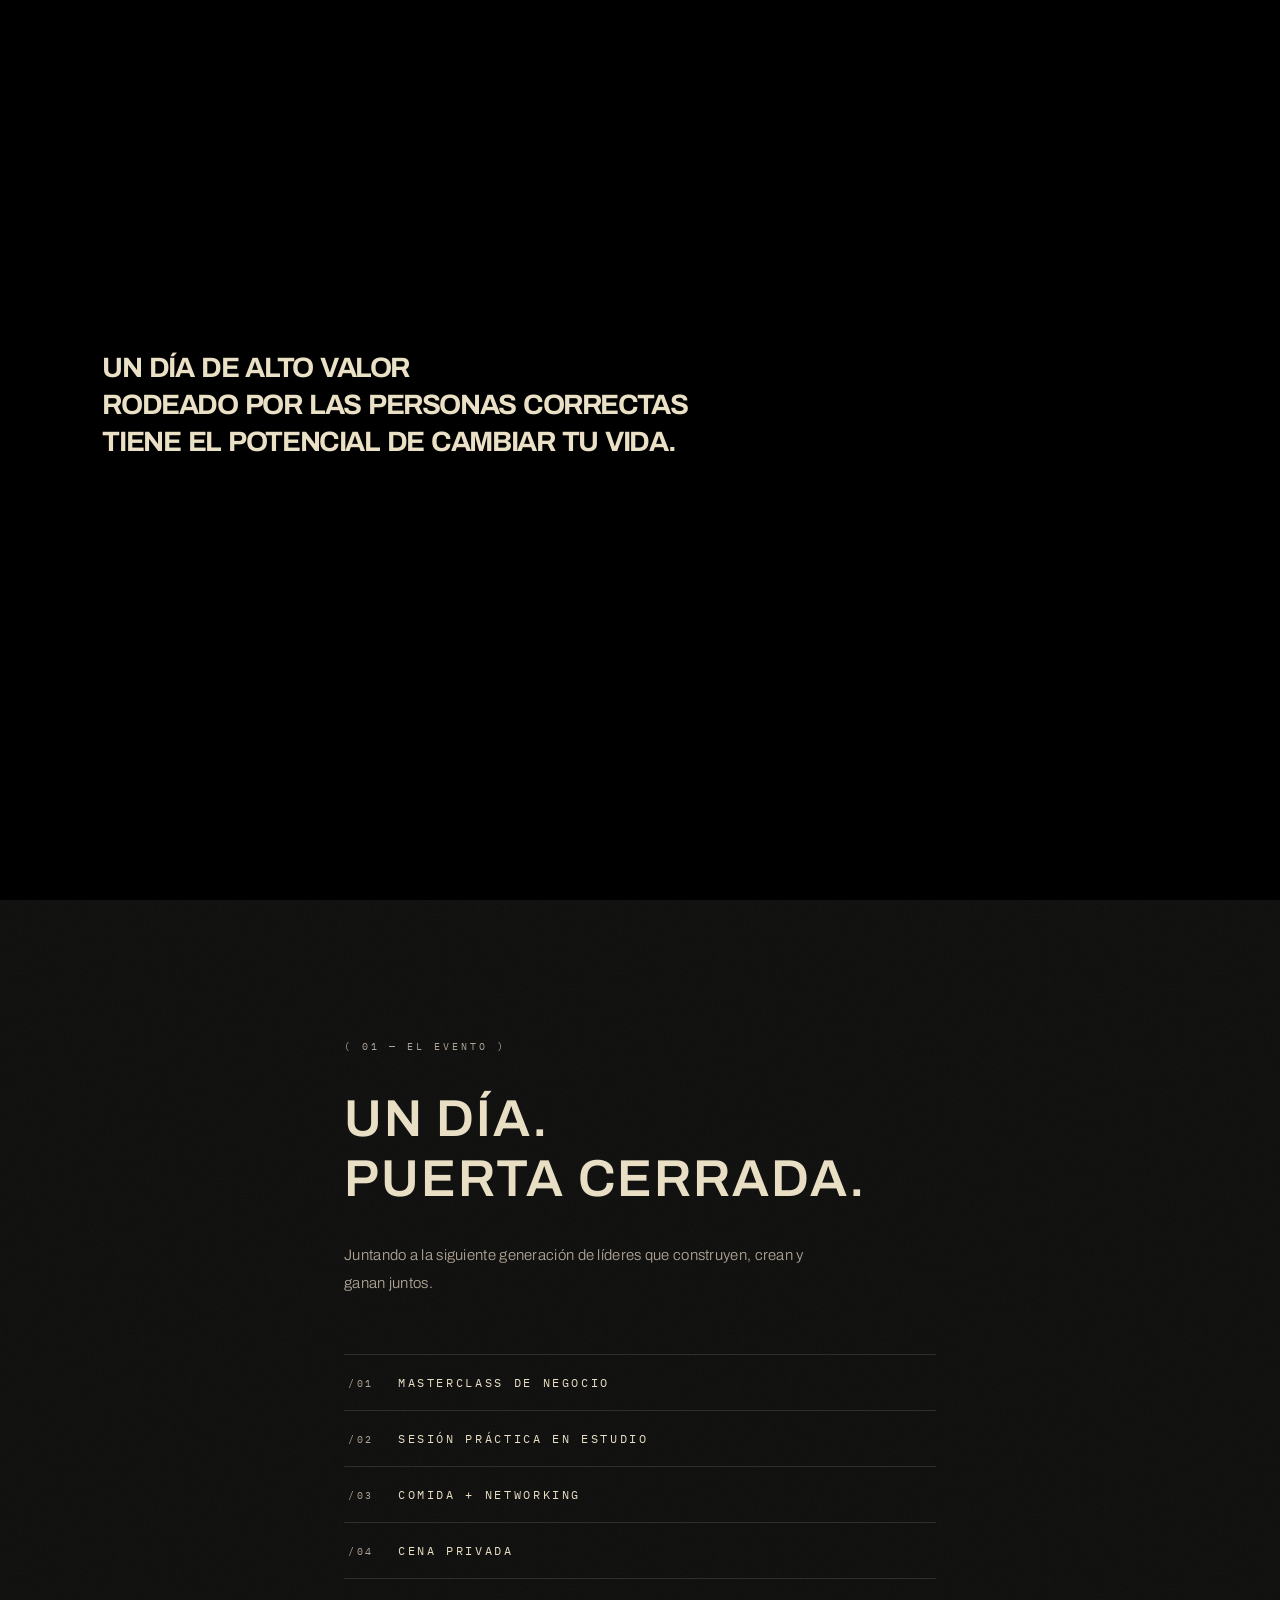
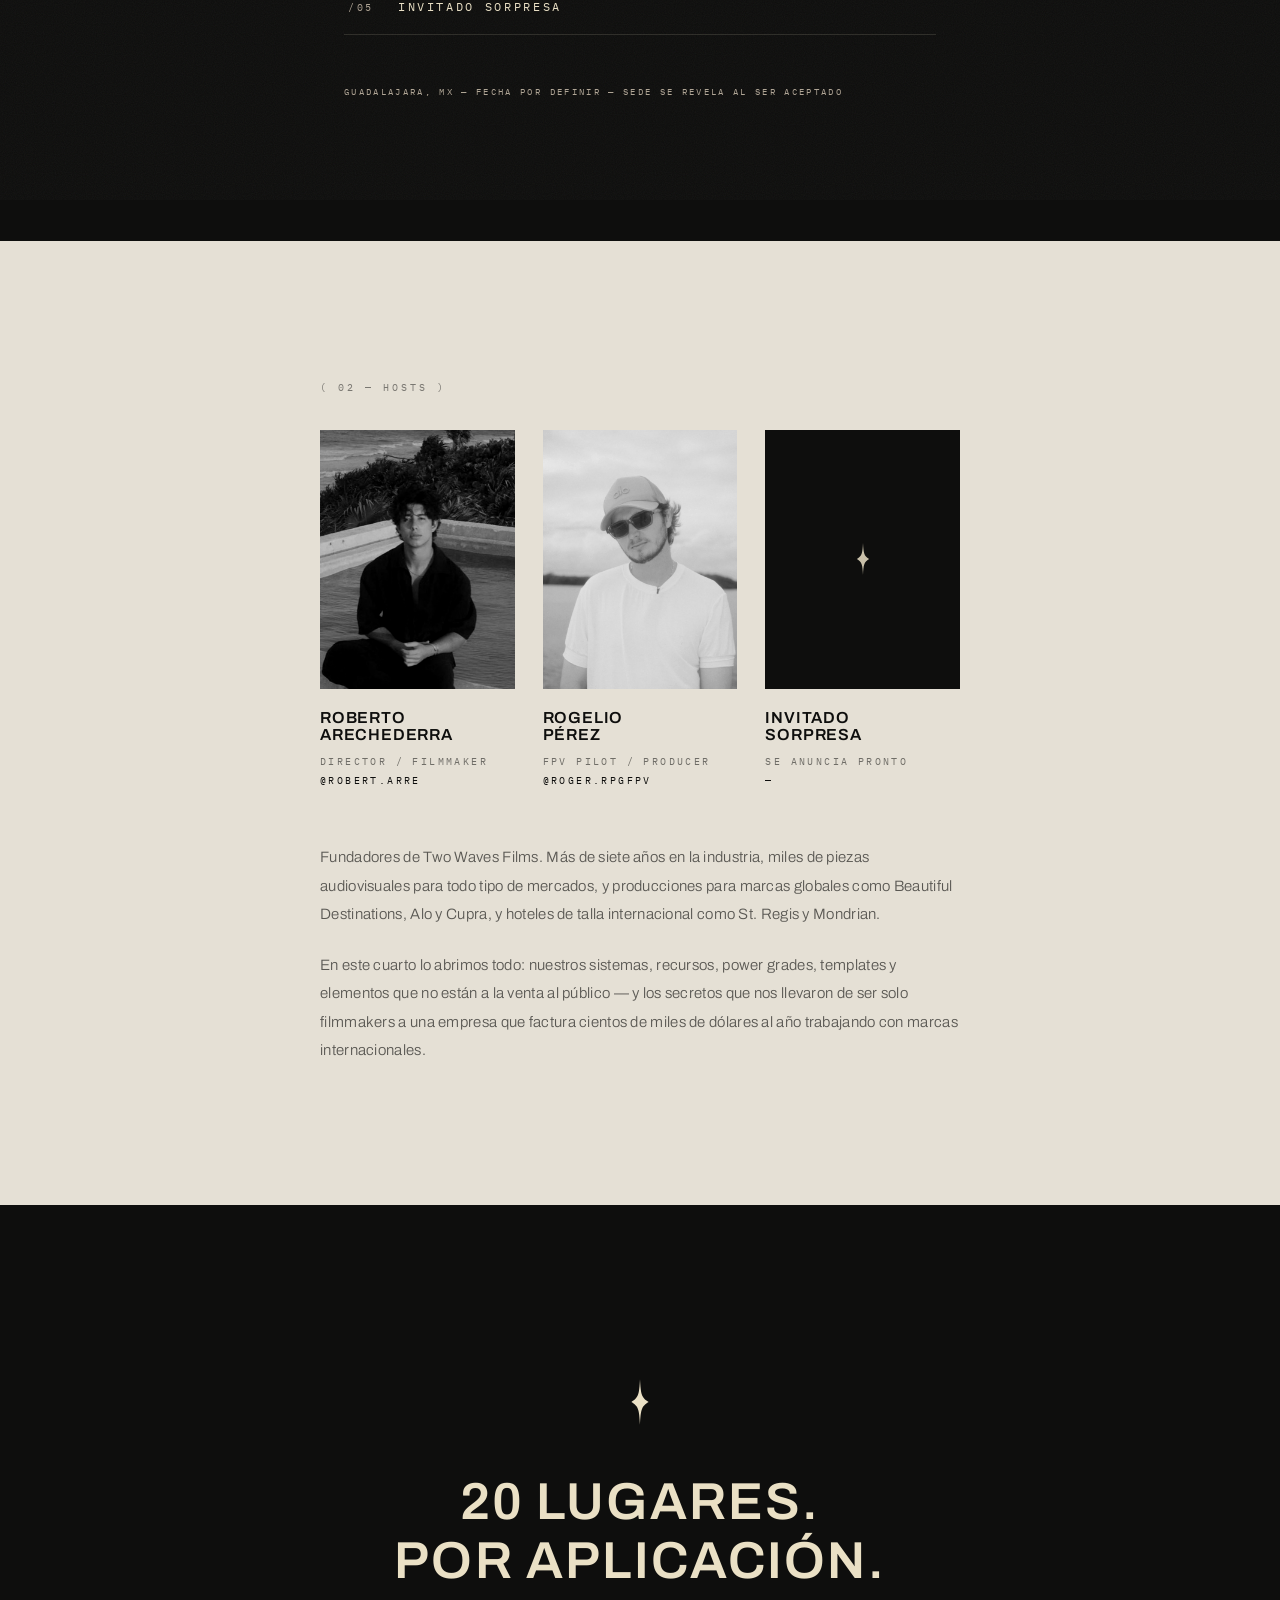
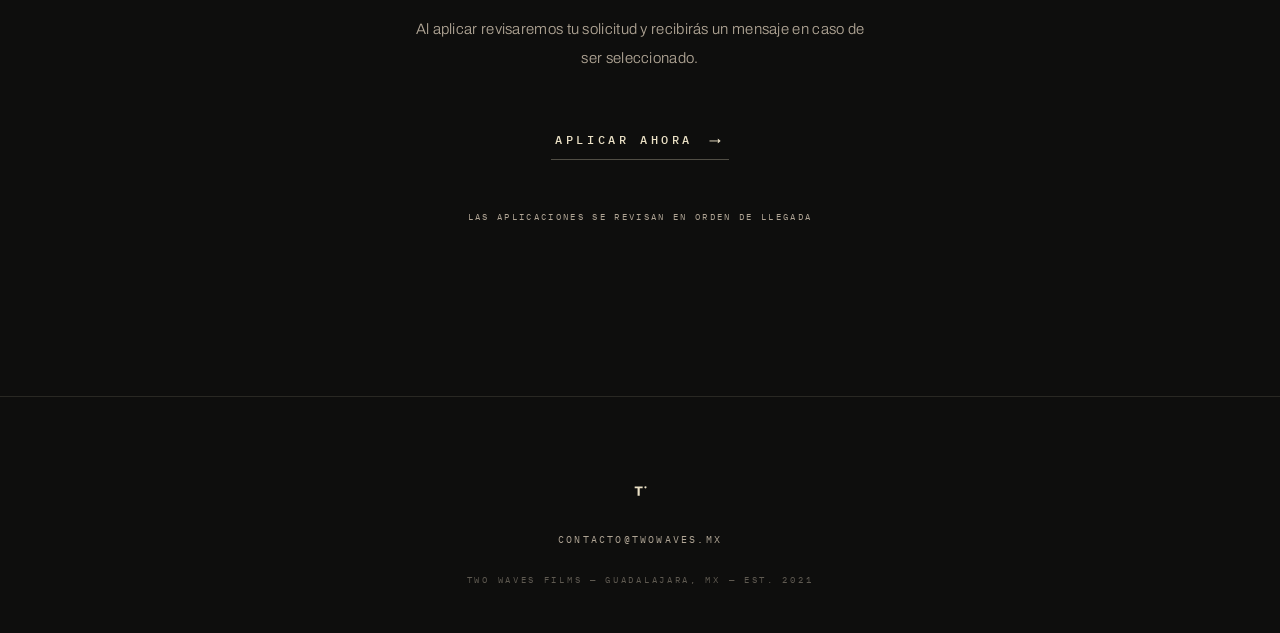
<file: index.html>
<!DOCTYPE html>
<html lang="es">
<head>
  <meta charset="UTF-8" />
  <meta name="viewport" content="width=device-width, initial-scale=1.0" />
  <title>MASTERMIND — Two Waves Films</title>
  <meta name="description" content="Mastermind presencial para filmmakers que quieren escalar su casa productora. 1 día. 20 lugares. Guadalajara, MX. Por Two Waves Films." />
  <meta property="og:title" content="MASTERMIND — Two Waves Films" />
  <meta property="og:description" content="1 día. 20 lugares. Guadalajara. Solo por aplicación." />
  <link rel="preconnect" href="https://fonts.googleapis.com" />
  <link rel="preconnect" href="https://fonts.gstatic.com" crossorigin />
  <link href="https://fonts.googleapis.com/css2?family=Archivo:wght@300;400;500;600;700&family=IBM+Plex+Mono:wght@300;400;500&display=swap" rel="stylesheet" />
  <link rel="stylesheet" href="css/estilo.css" />
  <link rel="icon" type="image/svg+xml" href='data:image/svg+xml,<svg xmlns="http://www.w3.org/2000/svg" viewBox="0 0 100 100"><rect width="100" height="100" fill="%230e0e0d"/><path d="M31 34h28.5v6.2H49v26.5h-7.7V40.2H31z" fill="%23eae0c5"/><circle cx="69.5" cy="37" r="4" fill="%23eae0c5"/></svg>' />
</head>
<body>

  <!-- ══════════ PANTALLA DE CARGA ══════════ -->
  <div id="loader">
    <div class="loader-intro">
      <div class="intro-lineas">
        <p class="intro-linea">UN DÍA DE ALTO VALOR</p>
        <p class="intro-linea">RODEADO POR LAS PERSONAS CORRECTAS</p>
        <p class="intro-linea">TIENE EL POTENCIAL DE CAMBIAR TU VIDA.</p>
      </div>
      <button type="button" class="intro-btn" id="intro-btn">ENTRAR <span class="flecha">→</span></button>
    </div>
    <div class="loader-glyphs">
      <!-- T· isotipo -->
      <svg class="glyph" viewBox="0 0 100 100" fill="none">
        <path d="M31 34h28.5v6.2H49v26.5h-7.7V40.2H31z" fill="currentColor"/>
        <circle cx="69.5" cy="37" r="4" fill="currentColor"/>
      </svg>
      <!-- dos círculos entrelazados: two waves -->
      <svg class="glyph" viewBox="0 0 100 100" fill="none">
        <circle cx="50" cy="36" r="22" stroke="currentColor" stroke-width="1.5"/>
        <circle cx="50" cy="64" r="22" stroke="currentColor" stroke-width="1.5"/>
      </svg>
      <!-- destello -->
      <svg class="glyph" viewBox="0 0 100 100" fill="currentColor">
        <path d="M50 8 C51.5 34 52 42 66 50 C52 58 51.5 66 50 92 C48.5 66 48 58 34 50 C48 42 48.5 34 50 8 Z"/>
      </svg>
      <!-- ( · ) dos mitades -->
      <svg class="glyph" viewBox="0 0 100 100" fill="none">
        <path d="M40 32 a24 24 0 0 0 0 36" stroke="currentColor" stroke-width="2.5" stroke-linecap="round"/>
        <path d="M60 32 a24 24 0 0 1 0 36" stroke="currentColor" stroke-width="2.5" stroke-linecap="round"/>
        <circle cx="50" cy="24" r="3" fill="currentColor"/>
      </svg>
    </div>
  </div>

  <!-- ══════════ GRANO ══════════ -->
  <div class="grain" aria-hidden="true"></div>

  <!-- ══════════ HERO ══════════ -->
  <header class="hero">
    <div class="hero-bg" aria-hidden="true"></div>

    <nav class="hero-top reveal" data-delay="1">
      <svg class="isotipo" viewBox="0 0 100 100" fill="none" aria-label="Two Waves">
        <path d="M31 34h28.5v6.2H49v26.5h-7.7V40.2H31z" fill="currentColor"/>
        <circle cx="69.5" cy="37" r="4" fill="currentColor"/>
      </svg>
    </nav>

    <div class="hero-center">
      <p class="hero-kicker reveal" data-delay="2">
        MASTERMIND PRESENCIAL PARA FILMMAKERS<br />
        QUE QUIEREN ESCALAR SU CASA PRODUCTORA<br />
        Y TRABAJAR CON MARCAS GLOBALES
      </p>

      <div class="hero-est reveal" data-delay="3">
        <span>GDL.</span>
        <span>.26</span>
      </div>

      <p class="hero-cupo reveal" data-delay="4">LIMITADO A 20 PERSONAS — SOLO POR APLICACIÓN</p>

      <a class="btn-linea reveal" data-delay="5" href="#aplicar">APLICAR <span class="flecha">→</span></a>
    </div>

    <div class="hero-bottom reveal" data-delay="6">
      <span class="scroll-dot" aria-hidden="true"></span>
      <span>DESLIZA</span>
    </div>
  </header>

  <!-- ══════════ EL EVENTO ══════════ -->
  <section class="seccion">
    <p class="etiqueta reveal">( 01 — EL EVENTO )</p>
    <h2 class="titulo reveal">UN DÍA.<br />PUERTA CERRADA.</h2>
    <p class="parrafo reveal">
      Juntando a la siguiente generación de líderes
      que construyen, crean y ganan juntos.
    </p>
    <ul class="lista-mono">
      <li class="reveal"><span>/01</span>MASTERCLASS DE NEGOCIO</li>
      <li class="reveal"><span>/02</span>SESIÓN PRÁCTICA EN ESTUDIO</li>
      <li class="reveal"><span>/03</span>COMIDA + NETWORKING</li>
      <li class="reveal"><span>/04</span>CENA PRIVADA</li>
      <li class="reveal"><span>/05</span>INVITADO SORPRESA</li>
    </ul>
    <p class="nota reveal">GUADALAJARA, MX — FECHA POR DEFINIR — SEDE SE REVELA AL SER ACEPTADO</p>
  </section>

  <!-- ══════════ HOSTS ══════════ -->
  <section class="seccion seccion-lino">
    <p class="etiqueta reveal">( 02 — HOSTS )</p>
    <div class="hosts">
      <div class="host reveal">
        <div class="host-foto">
          <img src="img/roberto.jpg" alt="Roberto Arechederra" class="pushin" />
        </div>
        <h3>ROBERTO<br />ARECHEDERRA</h3>
        <p class="host-rol">DIRECTOR / FILMMAKER</p>
        <p class="host-ig">@ROBERT.ARRE</p>
      </div>
      <div class="host reveal">
        <div class="host-foto">
          <img src="img/rogelio.jpg" alt="Rogelio Pérez" />
        </div>
        <h3>ROGELIO<br />PÉREZ</h3>
        <p class="host-rol">FPV PILOT / PRODUCER</p>
        <p class="host-ig">@ROGER.RPGFPV</p>
      </div>
      <div class="host reveal">
        <div class="host-foto host-foto-misterio">
          <svg viewBox="0 0 100 100" fill="currentColor" aria-hidden="true">
            <path d="M50 8 C51.5 34 52 42 66 50 C52 58 51.5 66 50 92 C48.5 66 48 58 34 50 C48 42 48.5 34 50 8 Z"/>
          </svg>
        </div>
        <h3>INVITADO<br />SORPRESA</h3>
        <p class="host-rol">SE ANUNCIA PRONTO</p>
        <p class="host-ig">—</p>
      </div>
    </div>
    <p class="parrafo reveal">
      Fundadores de Two Waves Films. Más de siete años en la
      industria, miles de piezas audiovisuales para todo tipo
      de mercados, y producciones para marcas globales como
      Beautiful Destinations, Alo y Cupra, y hoteles de talla
      internacional como St.&nbsp;Regis y Mondrian.
    </p>
    <p class="parrafo reveal">
      En este cuarto lo abrimos todo: nuestros sistemas,
      recursos, power grades, templates y elementos que no
      están a la venta al público — y los secretos que nos
      llevaron de ser solo filmmakers a una empresa que
      factura cientos de miles de dólares al año trabajando
      con marcas internacionales.
    </p>
  </section>

  <!-- ══════════ APLICAR ══════════ -->
  <section class="seccion seccion-final" id="aplicar">
    <svg class="destello reveal" viewBox="0 0 100 100" fill="currentColor" aria-hidden="true">
      <path d="M50 8 C51.5 34 52 42 66 50 C52 58 51.5 66 50 92 C48.5 66 48 58 34 50 C48 42 48.5 34 50 8 Z"/>
    </svg>
    <h2 class="titulo reveal">20 LUGARES.<br />POR APLICACIÓN.</h2>
    <p class="parrafo centrado reveal">
      Al aplicar revisaremos tu solicitud y recibirás un
      mensaje en caso de ser seleccionado.
    </p>
    <a class="btn-linea grande reveal" href="#" data-typeform>APLICAR AHORA <span class="flecha">→</span></a>
    <p class="nota reveal">LAS APLICACIONES SE REVISAN EN ORDEN DE LLEGADA</p>
  </section>

  <!-- ══════════ FOOTER ══════════ -->
  <footer class="footer">
    <svg class="isotipo" viewBox="0 0 100 100" fill="none" aria-hidden="true">
      <path d="M31 34h28.5v6.2H49v26.5h-7.7V40.2H31z" fill="currentColor"/>
      <circle cx="69.5" cy="37" r="4" fill="currentColor"/>
    </svg>
    <div class="footer-links">
      <a href="mailto:contacto@twowaves.mx">CONTACTO@TWOWAVES.MX</a>
    </div>
    <p class="footer-firma">TWO WAVES FILMS — GUADALAJARA, MX — EST. 2021</p>
  </footer>

  <script src="js/main.js"></script>
</body>
</html>
</file>
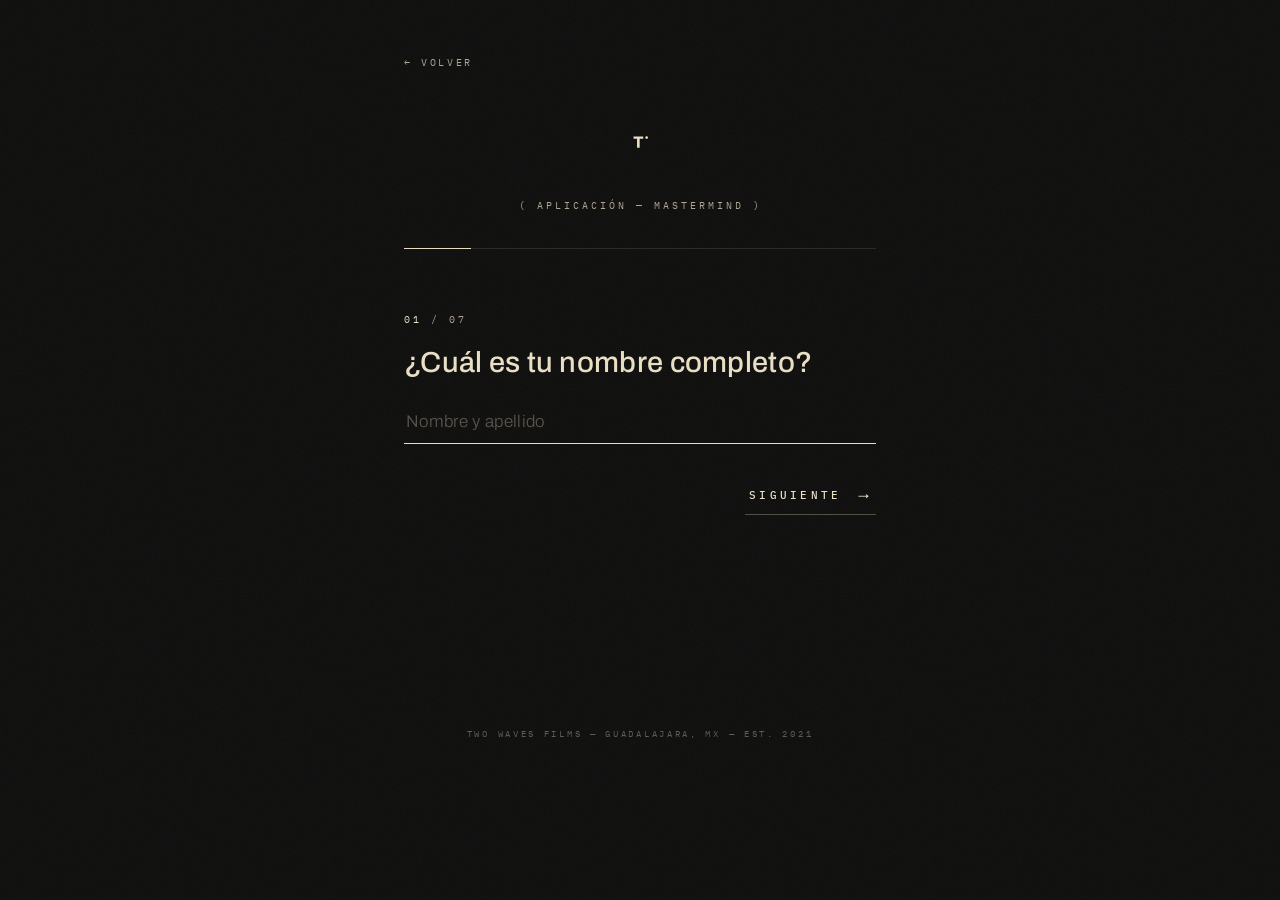
<file: aplicar.html>
<!DOCTYPE html>
<html lang="es">
<head>
  <meta charset="UTF-8" />
  <meta name="viewport" content="width=device-width, initial-scale=1.0" />
  <title>APLICAR — MASTERMIND Two Waves Films</title>
  <meta name="description" content="Aplicación al mastermind de Two Waves Films. 20 lugares." />
  <link rel="preconnect" href="https://fonts.googleapis.com" />
  <link rel="preconnect" href="https://fonts.gstatic.com" crossorigin />
  <link href="https://fonts.googleapis.com/css2?family=Archivo:wght@300;400;500;600;700&family=IBM+Plex+Mono:wght@300;400;500&display=swap" rel="stylesheet" />
  <link rel="stylesheet" href="css/estilo.css?v=2" />
  <link rel="icon" type="image/svg+xml" href='data:image/svg+xml,<svg xmlns="http://www.w3.org/2000/svg" viewBox="0 0 100 100"><rect width="100" height="100" fill="%230e0e0d"/><path d="M31 34h28.5v6.2H49v26.5h-7.7V40.2H31z" fill="%23eae0c5"/><circle cx="69.5" cy="37" r="4" fill="%23eae0c5"/></svg>' />
</head>
<body class="pagina-aplicar">

  <div class="grain" aria-hidden="true"></div>

  <main class="aplicar">
    <a class="volver reveal visto" href="index.html">← VOLVER</a>

    <svg class="isotipo reveal visto" viewBox="0 0 100 100" fill="none" aria-label="Two Waves">
      <path d="M31 34h28.5v6.2H49v26.5h-7.7V40.2H31z" fill="currentColor"/>
      <circle cx="69.5" cy="37" r="4" fill="currentColor"/>
    </svg>

    <p class="etiqueta centrada reveal visto">( APLICACIÓN — MASTERMIND )</p>

    <form id="form-aplicar" class="flujo reveal visto" novalidate>
      <!-- barra de progreso -->
      <div class="flujo-barra" aria-hidden="true"><span class="flujo-fill"></span></div>

      <!-- ── 01 · NOMBRE ── -->
      <section class="paso activa" data-paso>
        <p class="paso-num"><span class="paso-i">01</span> / <span class="paso-total">07</span></p>
        <label class="paso-preg" for="nombre">¿Cuál es tu nombre completo?</label>
        <input type="text" id="nombre" name="nombre" required autocomplete="name" placeholder="Nombre y apellido" />
        <div class="paso-nav">
          <button type="button" class="btn-atras" data-atras hidden>← ATRÁS</button>
          <button type="button" class="btn-linea" data-siguiente>SIGUIENTE <span class="flecha">→</span></button>
        </div>
      </section>

      <!-- ── 02 · CORREO ── -->
      <section class="paso" data-paso>
        <p class="paso-num"><span class="paso-i">02</span> / <span class="paso-total">07</span></p>
        <label class="paso-preg" for="correo">¿A qué correo te contactamos?</label>
        <input type="email" id="correo" name="correo" required autocomplete="email" placeholder="tu@correo.com" />
        <div class="paso-nav">
          <button type="button" class="btn-atras" data-atras>← ATRÁS</button>
          <button type="button" class="btn-linea" data-siguiente>SIGUIENTE <span class="flecha">→</span></button>
        </div>
      </section>

      <!-- ── 03 · CELULAR ── -->
      <section class="paso" data-paso>
        <p class="paso-num"><span class="paso-i">03</span> / <span class="paso-total">07</span></p>
        <label class="paso-preg" for="celular">¿Cuál es tu número de celular?</label>
        <div class="campo-tel">
          <select id="lada" name="lada" class="lada" aria-label="Código de país">
            <option value="+52" selected>🇲🇽 +52</option>
            <option value="+1">🇺🇸 +1</option>
            <option value="+34">🇪🇸 +34</option>
            <option value="+54">🇦🇷 +54</option>
            <option value="+55">🇧🇷 +55</option>
            <option value="+56">🇨🇱 +56</option>
            <option value="+57">🇨🇴 +57</option>
            <option value="+51">🇵🇪 +51</option>
            <option value="+593">🇪🇨 +593</option>
            <option value="+58">🇻🇪 +58</option>
            <option value="+591">🇧🇴 +591</option>
            <option value="+598">🇺🇾 +598</option>
            <option value="+595">🇵🇾 +595</option>
            <option value="+502">🇬🇹 +502</option>
            <option value="+503">🇸🇻 +503</option>
            <option value="+504">🇭🇳 +504</option>
            <option value="+505">🇳🇮 +505</option>
            <option value="+506">🇨🇷 +506</option>
            <option value="+507">🇵🇦 +507</option>
            <option value="+53">🇨🇺 +53</option>
          </select>
          <input type="tel" id="celular" name="celular" required inputmode="numeric" autocomplete="tel-national" placeholder="10 dígitos" />
        </div>
        <p class="paso-ayuda">Elige tu lada primero para que el número quede correcto.</p>
        <div class="paso-nav">
          <button type="button" class="btn-atras" data-atras>← ATRÁS</button>
          <button type="button" class="btn-linea" data-siguiente>SIGUIENTE <span class="flecha">→</span></button>
        </div>
      </section>

      <!-- ── 04 · INSTAGRAM ── -->
      <section class="paso" data-paso>
        <p class="paso-num"><span class="paso-i">04</span> / <span class="paso-total">07</span></p>
        <label class="paso-preg" for="instagram">¿Cuál es tu Instagram?</label>
        <input type="text" id="instagram" name="instagram" required placeholder="@tuusuario" />
        <div class="paso-nav">
          <button type="button" class="btn-atras" data-atras>← ATRÁS</button>
          <button type="button" class="btn-linea" data-siguiente>SIGUIENTE <span class="flecha">→</span></button>
        </div>
      </section>

      <!-- ── 05 · PORTAFOLIO ── -->
      <section class="paso" data-paso>
        <p class="paso-num"><span class="paso-i">05</span> / <span class="paso-total">07</span></p>
        <label class="paso-preg" for="portafolio">¿Dónde vemos tu trabajo? <span class="opcional">(opcional)</span></label>
        <input type="text" id="portafolio" name="portafolio" placeholder="Link a tu reel, web o portafolio" />
        <div class="paso-nav">
          <button type="button" class="btn-atras" data-atras>← ATRÁS</button>
          <button type="button" class="btn-linea" data-siguiente>SIGUIENTE <span class="flecha">→</span></button>
        </div>
      </section>

      <!-- ── 06 · NEGOCIO ── -->
      <section class="paso" data-paso>
        <p class="paso-num"><span class="paso-i">06</span> / <span class="paso-total">07</span></p>
        <label class="paso-preg" for="negocio">¿Dónde está tu negocio hoy y a dónde quieres llevarlo?</label>
        <textarea id="negocio" name="negocio" rows="4" required placeholder="Cuéntanos en dónde estás y a dónde vas."></textarea>
        <div class="paso-nav">
          <button type="button" class="btn-atras" data-atras>← ATRÁS</button>
          <button type="button" class="btn-linea" data-siguiente>SIGUIENTE <span class="flecha">→</span></button>
        </div>
      </section>

      <!-- ── 07 · TEMA ── -->
      <section class="paso" data-paso>
        <p class="paso-num"><span class="paso-i">07</span> / <span class="paso-total">07</span></p>
        <label class="paso-preg" for="tema">¿Cuál es el tema que más te gustaría aprender o abordar?</label>
        <textarea id="tema" name="tema" rows="4" required placeholder="Los temas que te gustaría que trabajemos en el cuarto."></textarea>
        <div class="paso-nav">
          <button type="button" class="btn-atras" data-atras>← ATRÁS</button>
          <button type="submit" class="btn-linea grande">ENVIAR APLICACIÓN <span class="flecha">→</span></button>
        </div>
      </section>

      <p class="nota" id="form-estado" role="status"></p>
    </form>
  </main>

  <footer class="footer">
    <p class="footer-firma">TWO WAVES FILMS — GUADALAJARA, MX — EST. 2021</p>
  </footer>

  <!-- ══════════ POP-UP DE GRACIAS ══════════ -->
  <div id="modal-gracias" class="modal-gracias" role="dialog" aria-modal="true" aria-labelledby="gracias-titulo" hidden>
    <div class="modal-inner">
      <div class="loader-glyphs modal-glyphs" aria-hidden="true">
        <svg class="glyph" viewBox="0 0 100 100" fill="none">
          <path d="M31 34h28.5v6.2H49v26.5h-7.7V40.2H31z" fill="currentColor"/>
          <circle cx="69.5" cy="37" r="4" fill="currentColor"/>
        </svg>
        <svg class="glyph" viewBox="0 0 100 100" fill="none">
          <circle cx="50" cy="36" r="22" stroke="currentColor" stroke-width="1.5"/>
          <circle cx="50" cy="64" r="22" stroke="currentColor" stroke-width="1.5"/>
        </svg>
        <svg class="glyph" viewBox="0 0 100 100" fill="currentColor">
          <path d="M50 8 C51.5 34 52 42 66 50 C52 58 51.5 66 50 92 C48.5 66 48 58 34 50 C48 42 48.5 34 50 8 Z"/>
        </svg>
        <svg class="glyph" viewBox="0 0 100 100" fill="none">
          <path d="M40 32 a24 24 0 0 0 0 36" stroke="currentColor" stroke-width="2.5" stroke-linecap="round"/>
          <path d="M60 32 a24 24 0 0 1 0 36" stroke="currentColor" stroke-width="2.5" stroke-linecap="round"/>
          <circle cx="50" cy="24" r="3" fill="currentColor"/>
        </svg>
      </div>
      <h2 class="titulo centrado" id="gracias-titulo">GRACIAS POR TU SOLICITUD</h2>
      <p class="aplicar-intro">El equipo la revisará y se pondrá en contacto contigo.</p>
      <a class="volver-final" href="index.html">← VOLVER AL INICIO</a>
    </div>
  </div>

  <script src="js/form.js?v=2"></script>
</body>
</html>
</file>
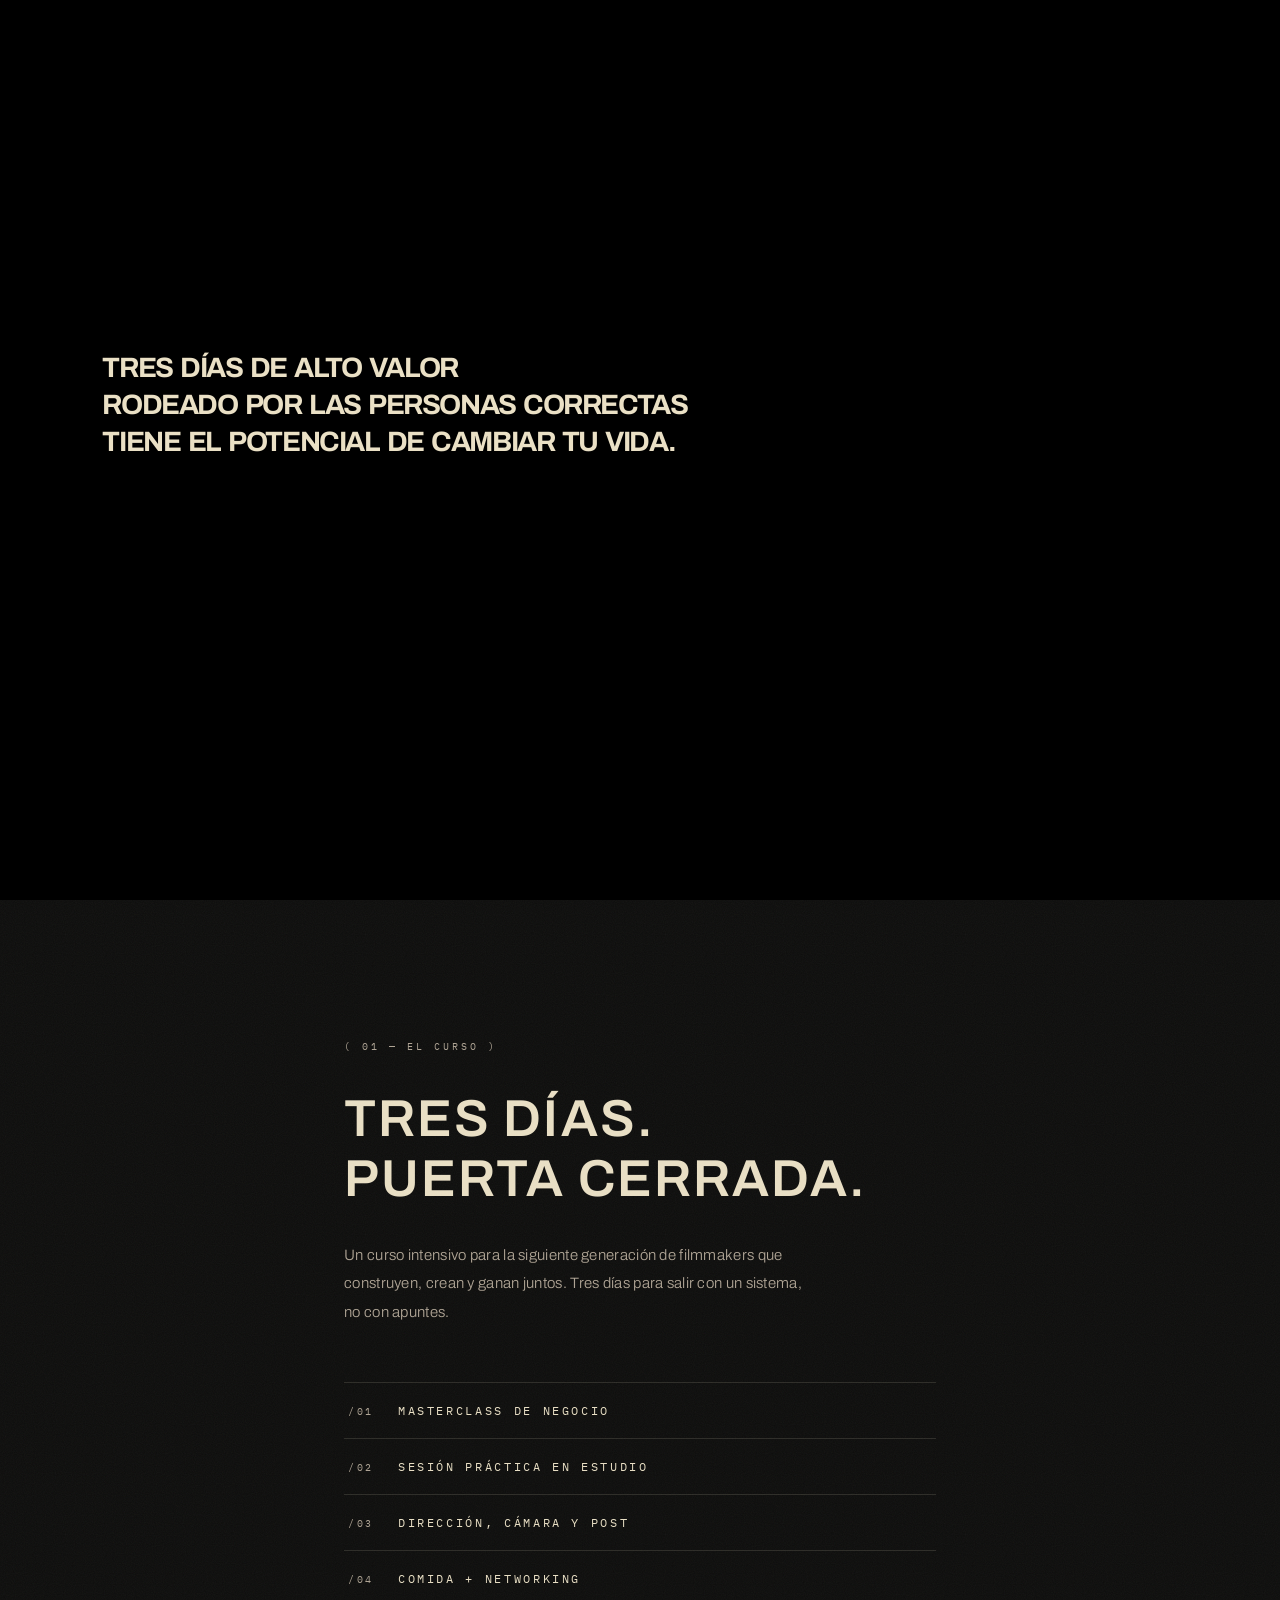
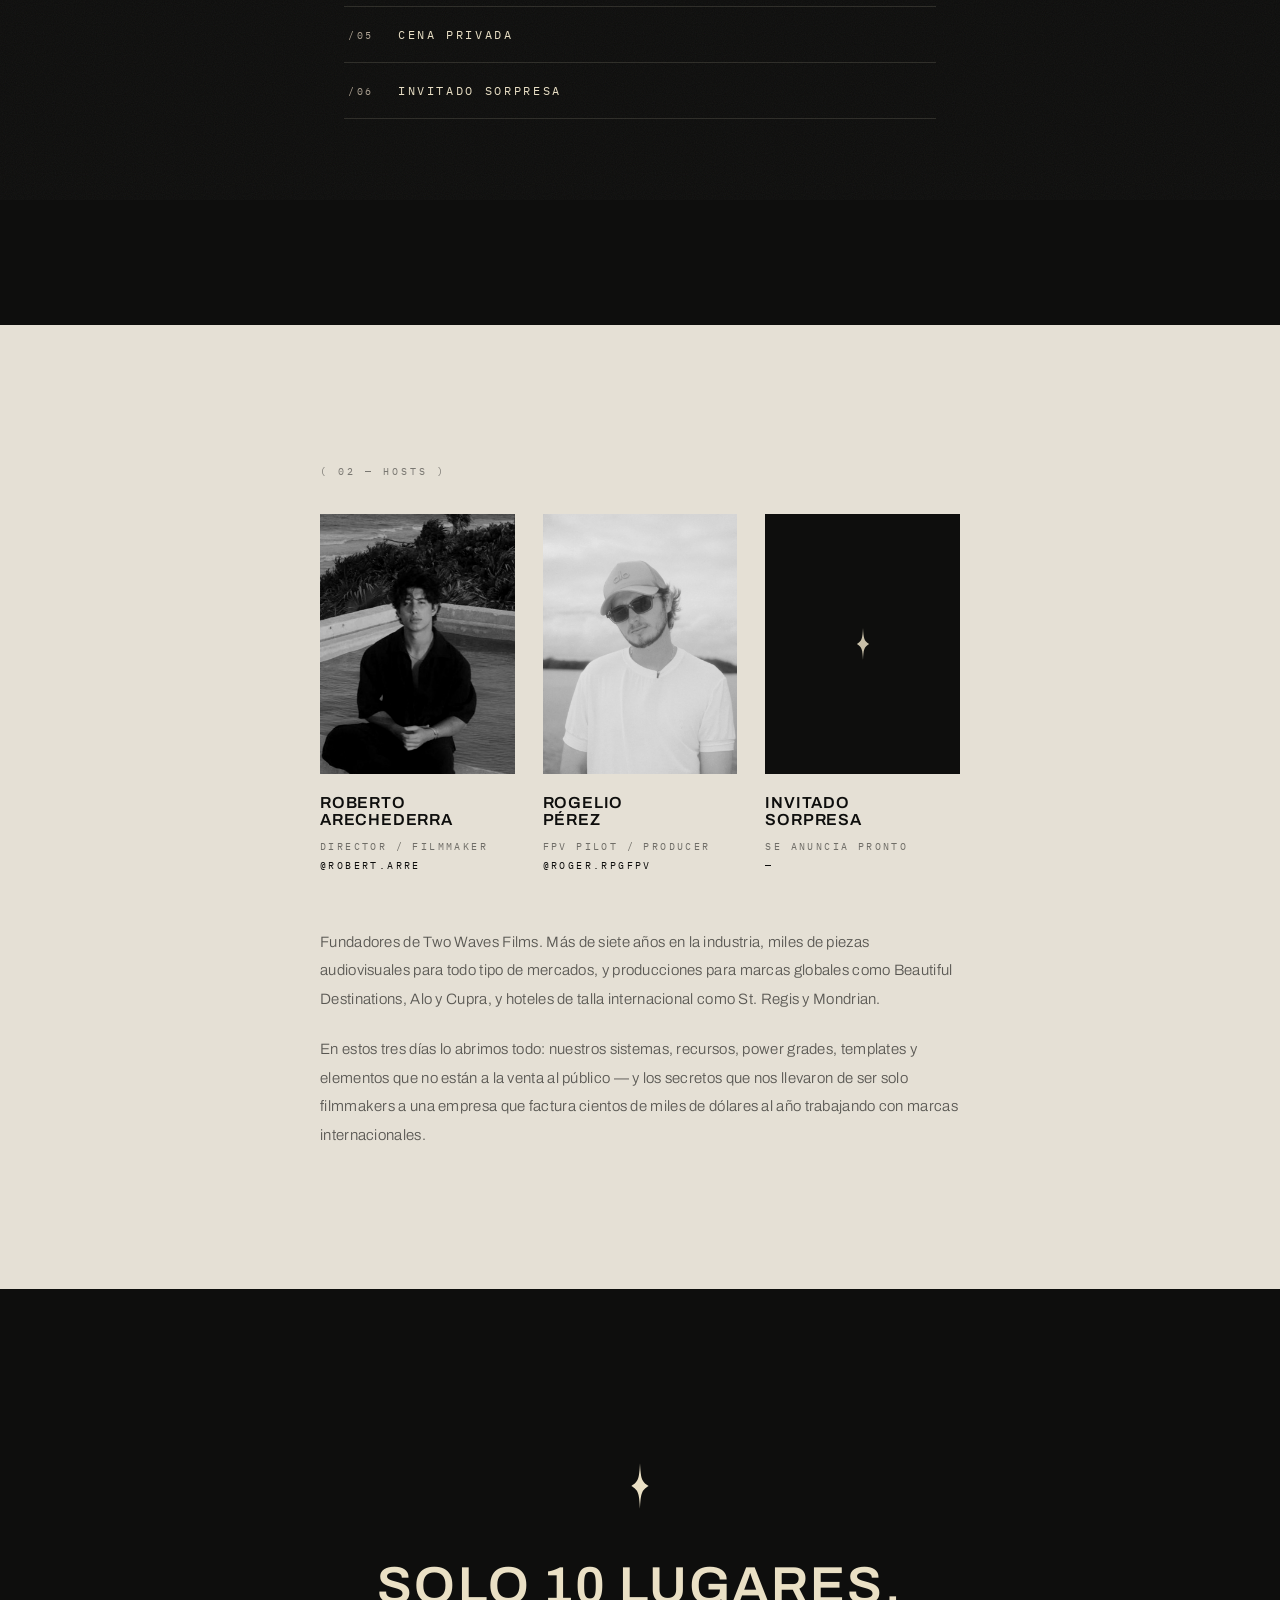
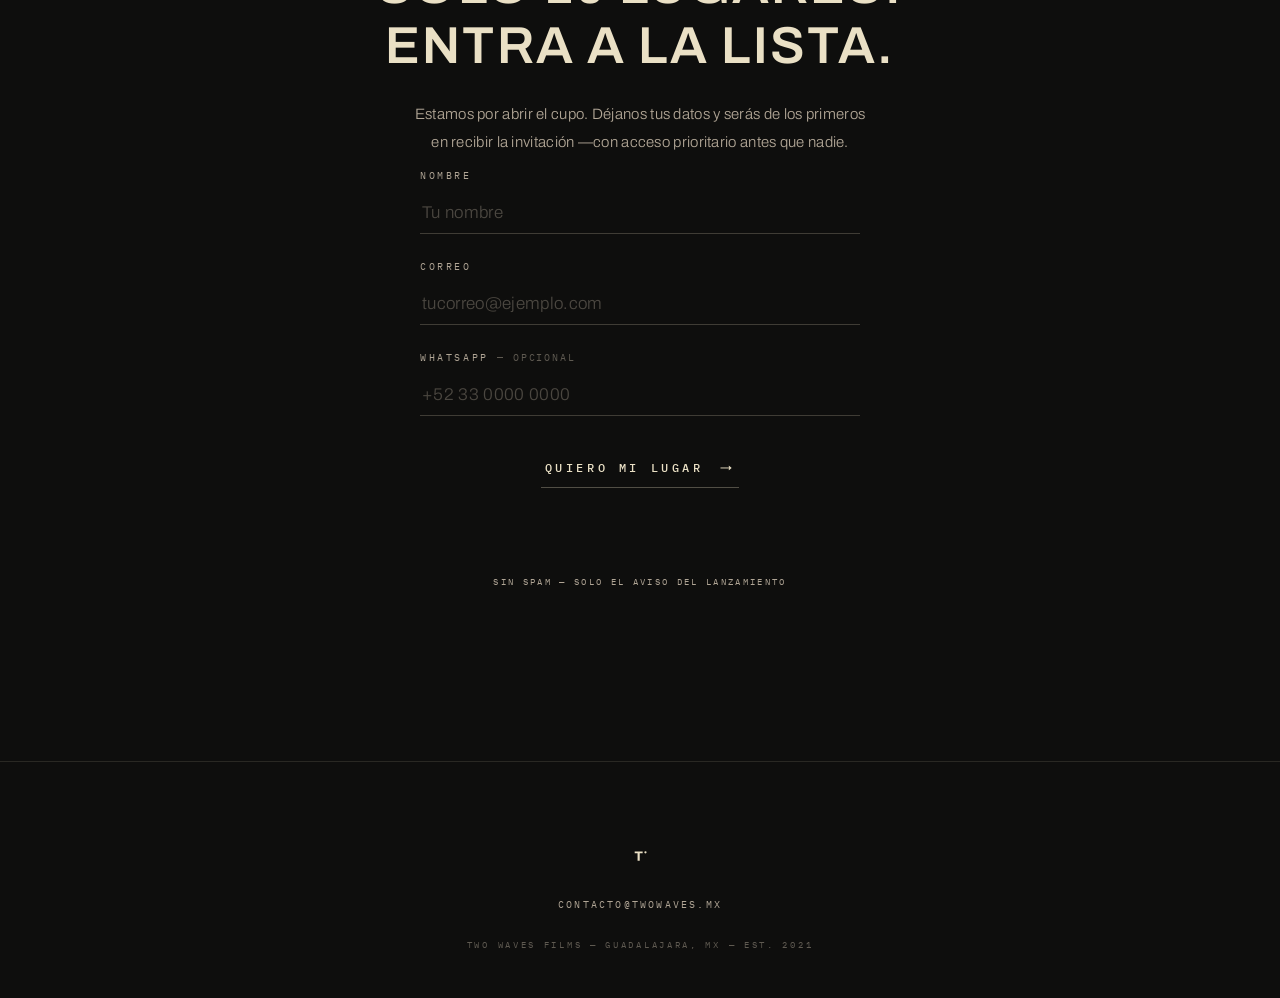
<file: lista.html>
<!DOCTYPE html>
<html lang="es">
<head>
  <meta charset="UTF-8" />
  <meta name="viewport" content="width=device-width, initial-scale=1.0" />
  <title>LISTA DE ESPERA — Two Waves Films</title>
  <meta name="description" content="Curso intensivo de 3 días para filmmakers que quieren escalar su casa productora. Locación privada. Solo 10 personas. Entra a la lista de espera." />
  <meta property="og:title" content="Curso intensivo — Two Waves Films" />
  <meta property="og:description" content="3 días. Locación privada. Solo 10 personas. Déjanos tus datos y entra a la lista antes que nadie." />
  <link rel="preconnect" href="https://fonts.googleapis.com" />
  <link rel="preconnect" href="https://fonts.gstatic.com" crossorigin />
  <link href="https://fonts.googleapis.com/css2?family=Archivo:wght@300;400;500;600;700&family=IBM+Plex+Mono:wght@300;400;500&display=swap" rel="stylesheet" />
  <link rel="stylesheet" href="css/estilo.css" />
  <link rel="icon" type="image/svg+xml" href='data:image/svg+xml,<svg xmlns="http://www.w3.org/2000/svg" viewBox="0 0 100 100"><rect width="100" height="100" fill="%230e0e0d"/><path d="M31 34h28.5v6.2H49v26.5h-7.7V40.2H31z" fill="%23eae0c5"/><circle cx="69.5" cy="37" r="4" fill="%23eae0c5"/></svg>' />

  <!-- Estilos propios del formulario de captura -->
  <style>
    .lista-wrap { width: 100%; max-width: 440px; margin: 0 auto; text-align: left; }
    .lista-form { width: 100%; display: flex; flex-direction: column; gap: 26px; margin-top: 8px; }
    .lista-campo { display: flex; flex-direction: column; gap: 10px; }
    .lista-campo label {
      font-family: var(--mono); font-size: 10px; letter-spacing: 0.26em; color: var(--greige);
    }
    .lista-campo label .op { color: rgba(176, 165, 149, 0.5); letter-spacing: 0.18em; }
    .lista-form input {
      background: transparent; border: none;
      border-bottom: 1px solid rgba(234, 224, 197, 0.22);
      padding: 11px 2px; font-family: var(--sans); font-size: 17px; font-weight: 300;
      letter-spacing: 0.02em; color: var(--hueso); border-radius: 0;
      transition: border-color 0.4s ease;
    }
    .lista-form input::placeholder { color: rgba(176, 165, 149, 0.38); }
    .lista-form input:focus { outline: none; border-bottom-color: var(--hueso); }
    .lista-form input.invalido { border-bottom-color: var(--rojo); }
    .lista-form .btn-linea { margin-top: 18px; align-self: center; }
    .lista-form .nota { margin-top: 2px; text-align: center; min-height: 1em; }
  </style>
</head>
<body>

  <!-- ══════════ PANTALLA DE CARGA ══════════ -->
  <div id="loader">
    <div class="loader-intro">
      <div class="intro-lineas">
        <p class="intro-linea">TRES DÍAS DE ALTO VALOR</p>
        <p class="intro-linea">RODEADO POR LAS PERSONAS CORRECTAS</p>
        <p class="intro-linea">TIENE EL POTENCIAL DE CAMBIAR TU VIDA.</p>
      </div>
      <button type="button" class="intro-btn" id="intro-btn">ENTRAR <span class="flecha">→</span></button>
    </div>
    <div class="loader-glyphs">
      <!-- T· isotipo -->
      <svg class="glyph" viewBox="0 0 100 100" fill="none">
        <path d="M31 34h28.5v6.2H49v26.5h-7.7V40.2H31z" fill="currentColor"/>
        <circle cx="69.5" cy="37" r="4" fill="currentColor"/>
      </svg>
      <!-- dos círculos entrelazados: two waves -->
      <svg class="glyph" viewBox="0 0 100 100" fill="none">
        <circle cx="50" cy="36" r="22" stroke="currentColor" stroke-width="1.5"/>
        <circle cx="50" cy="64" r="22" stroke="currentColor" stroke-width="1.5"/>
      </svg>
      <!-- destello -->
      <svg class="glyph" viewBox="0 0 100 100" fill="currentColor">
        <path d="M50 8 C51.5 34 52 42 66 50 C52 58 51.5 66 50 92 C48.5 66 48 58 34 50 C48 42 48.5 34 50 8 Z"/>
      </svg>
      <!-- ( · ) dos mitades -->
      <svg class="glyph" viewBox="0 0 100 100" fill="none">
        <path d="M40 32 a24 24 0 0 0 0 36" stroke="currentColor" stroke-width="2.5" stroke-linecap="round"/>
        <path d="M60 32 a24 24 0 0 1 0 36" stroke="currentColor" stroke-width="2.5" stroke-linecap="round"/>
        <circle cx="50" cy="24" r="3" fill="currentColor"/>
      </svg>
    </div>
  </div>

  <!-- ══════════ GRANO ══════════ -->
  <div class="grain" aria-hidden="true"></div>

  <!-- ══════════ HERO ══════════ -->
  <header class="hero">
    <div class="hero-bg" aria-hidden="true"></div>

    <nav class="hero-top reveal" data-delay="1">
      <svg class="isotipo" viewBox="0 0 100 100" fill="none" aria-label="Two Waves">
        <path d="M31 34h28.5v6.2H49v26.5h-7.7V40.2H31z" fill="currentColor"/>
        <circle cx="69.5" cy="37" r="4" fill="currentColor"/>
      </svg>
    </nav>

    <div class="hero-center">
      <p class="hero-kicker reveal" data-delay="2">
        CURSO INTENSIVO PRESENCIAL PARA FILMMAKERS<br />
        QUE QUIEREN ESCALAR SU CASA PRODUCTORA<br />
        Y TRABAJAR CON MARCAS GLOBALES
      </p>

      <div class="hero-est reveal" data-delay="3">
        <span>GDL.</span>
        <span>.26</span>
      </div>

      <p class="hero-cupo reveal" data-delay="4">3 DÍAS — LOCACIÓN PRIVADA — SOLO 10 PERSONAS</p>

      <a class="btn-linea reveal" data-delay="5" href="#lista">ENTRAR A LA LISTA <span class="flecha">→</span></a>
    </div>

    <div class="hero-bottom reveal" data-delay="6">
      <span class="scroll-dot" aria-hidden="true"></span>
      <span>DESLIZA</span>
    </div>
  </header>

  <!-- ══════════ EL CURSO ══════════ -->
  <section class="seccion">
    <p class="etiqueta reveal">( 01 — EL CURSO )</p>
    <h2 class="titulo reveal">TRES DÍAS.<br />PUERTA CERRADA.</h2>
    <p class="parrafo reveal">
      Un curso intensivo para la siguiente generación de
      filmmakers que construyen, crean y ganan juntos. Tres
      días para salir con un sistema, no con apuntes.
    </p>
    <ul class="lista-mono">
      <li class="reveal"><span>/01</span>MASTERCLASS DE NEGOCIO</li>
      <li class="reveal"><span>/02</span>SESIÓN PRÁCTICA EN ESTUDIO</li>
      <li class="reveal"><span>/03</span>DIRECCIÓN, CÁMARA Y POST</li>
      <li class="reveal"><span>/04</span>COMIDA + NETWORKING</li>
      <li class="reveal"><span>/05</span>CENA PRIVADA</li>
      <li class="reveal"><span>/06</span>INVITADO SORPRESA</li>
    </ul>
    <p class="nota reveal">GUADALAJARA, MX — LOCACIÓN PRIVADA — 3 DÍAS — SOLO 10 LUGARES</p>
  </section>

  <!-- ══════════ HOSTS ══════════ -->
  <section class="seccion seccion-lino">
    <p class="etiqueta reveal">( 02 — HOSTS )</p>
    <div class="hosts">
      <div class="host reveal">
        <div class="host-foto">
          <img src="img/roberto.jpg" alt="Roberto Arechederra" class="pushin" />
        </div>
        <h3>ROBERTO<br />ARECHEDERRA</h3>
        <p class="host-rol">DIRECTOR / FILMMAKER</p>
        <p class="host-ig">@ROBERT.ARRE</p>
      </div>
      <div class="host reveal">
        <div class="host-foto">
          <img src="img/rogelio.jpg" alt="Rogelio Pérez" />
        </div>
        <h3>ROGELIO<br />PÉREZ</h3>
        <p class="host-rol">FPV PILOT / PRODUCER</p>
        <p class="host-ig">@ROGER.RPGFPV</p>
      </div>
      <div class="host reveal">
        <div class="host-foto host-foto-misterio">
          <svg viewBox="0 0 100 100" fill="currentColor" aria-hidden="true">
            <path d="M50 8 C51.5 34 52 42 66 50 C52 58 51.5 66 50 92 C48.5 66 48 58 34 50 C48 42 48.5 34 50 8 Z"/>
          </svg>
        </div>
        <h3>INVITADO<br />SORPRESA</h3>
        <p class="host-rol">SE ANUNCIA PRONTO</p>
        <p class="host-ig">—</p>
      </div>
    </div>
    <p class="parrafo reveal">
      Fundadores de Two Waves Films. Más de siete años en la
      industria, miles de piezas audiovisuales para todo tipo
      de mercados, y producciones para marcas globales como
      Beautiful Destinations, Alo y Cupra, y hoteles de talla
      internacional como St.&nbsp;Regis y Mondrian.
    </p>
    <p class="parrafo reveal">
      En estos tres días lo abrimos todo: nuestros sistemas,
      recursos, power grades, templates y elementos que no
      están a la venta al público — y los secretos que nos
      llevaron de ser solo filmmakers a una empresa que
      factura cientos de miles de dólares al año trabajando
      con marcas internacionales.
    </p>
  </section>

  <!-- ══════════ LISTA DE ESPERA ══════════ -->
  <section class="seccion seccion-final" id="lista">
    <svg class="destello reveal" viewBox="0 0 100 100" fill="currentColor" aria-hidden="true">
      <path d="M50 8 C51.5 34 52 42 66 50 C52 58 51.5 66 50 92 C48.5 66 48 58 34 50 C48 42 48.5 34 50 8 Z"/>
    </svg>
    <h2 class="titulo reveal">SOLO 10 LUGARES.<br />ENTRA A LA LISTA.</h2>
    <p class="parrafo centrado reveal">
      Estamos por abrir el cupo. Déjanos tus datos y serás de
      los primeros en recibir la invitación —con acceso
      prioritario antes que nadie.
    </p>

    <div class="lista-wrap reveal">
      <form id="form-lista" class="lista-form" novalidate>
        <div class="lista-campo">
          <label for="nombre">NOMBRE</label>
          <input type="text" id="nombre" name="nombre" placeholder="Tu nombre" autocomplete="name" required />
        </div>
        <div class="lista-campo">
          <label for="correo">CORREO</label>
          <input type="email" id="correo" name="correo" placeholder="tucorreo@ejemplo.com" autocomplete="email" required />
        </div>
        <div class="lista-campo">
          <label for="whatsapp">WHATSAPP <span class="op">— OPCIONAL</span></label>
          <input type="tel" id="whatsapp" name="whatsapp" placeholder="+52 33 0000 0000" autocomplete="tel" />
        </div>

        <input type="hidden" name="origen" value="lista-espera" />

        <button type="submit" class="btn-linea grande">QUIERO MI LUGAR <span class="flecha">→</span></button>
        <p class="nota" id="form-estado"></p>
      </form>
    </div>

    <p class="nota reveal">SIN SPAM — SOLO EL AVISO DEL LANZAMIENTO</p>
  </section>

  <!-- ══════════ FOOTER ══════════ -->
  <footer class="footer">
    <svg class="isotipo" viewBox="0 0 100 100" fill="none" aria-hidden="true">
      <path d="M31 34h28.5v6.2H49v26.5h-7.7V40.2H31z" fill="currentColor"/>
      <circle cx="69.5" cy="37" r="4" fill="currentColor"/>
    </svg>
    <div class="footer-links">
      <a href="mailto:contacto@twowaves.mx">CONTACTO@TWOWAVES.MX</a>
    </div>
    <p class="footer-firma">TWO WAVES FILMS — GUADALAJARA, MX — EST. 2021</p>
  </footer>

  <!-- ══════════ POP-UP DE GRACIAS ══════════ -->
  <div class="modal-gracias" id="modal-gracias" hidden>
    <div class="modal-inner">
      <div class="modal-glyphs">
        <svg class="glyph" viewBox="0 0 100 100" fill="none">
          <path d="M31 34h28.5v6.2H49v26.5h-7.7V40.2H31z" fill="currentColor"/>
          <circle cx="69.5" cy="37" r="4" fill="currentColor"/>
        </svg>
        <svg class="glyph" viewBox="0 0 100 100" fill="none">
          <circle cx="50" cy="36" r="22" stroke="currentColor" stroke-width="1.5"/>
          <circle cx="50" cy="64" r="22" stroke="currentColor" stroke-width="1.5"/>
        </svg>
        <svg class="glyph" viewBox="0 0 100 100" fill="currentColor">
          <path d="M50 8 C51.5 34 52 42 66 50 C52 58 51.5 66 50 92 C48.5 66 48 58 34 50 C48 42 48.5 34 50 8 Z"/>
        </svg>
        <svg class="glyph" viewBox="0 0 100 100" fill="none">
          <path d="M40 32 a24 24 0 0 0 0 36" stroke="currentColor" stroke-width="2.5" stroke-linecap="round"/>
          <path d="M60 32 a24 24 0 0 1 0 36" stroke="currentColor" stroke-width="2.5" stroke-linecap="round"/>
          <circle cx="50" cy="24" r="3" fill="currentColor"/>
        </svg>
      </div>
      <h2 class="titulo">YA ESTÁS<br />EN LA LISTA.</h2>
      <p class="aplicar-intro">
        Gracias. Te avisaremos directo en cuanto abramos el cupo
        —tendrás acceso prioritario antes que nadie.
      </p>
      <a class="volver-final" href="https://www.instagram.com/twowaves.mx/" target="_blank" rel="noopener">SÍGUENOS EN INSTAGRAM →</a>
    </div>
  </div>

  <script src="js/main.js"></script>
  <script src="js/lista.js"></script>
</body>
</html>
</file>
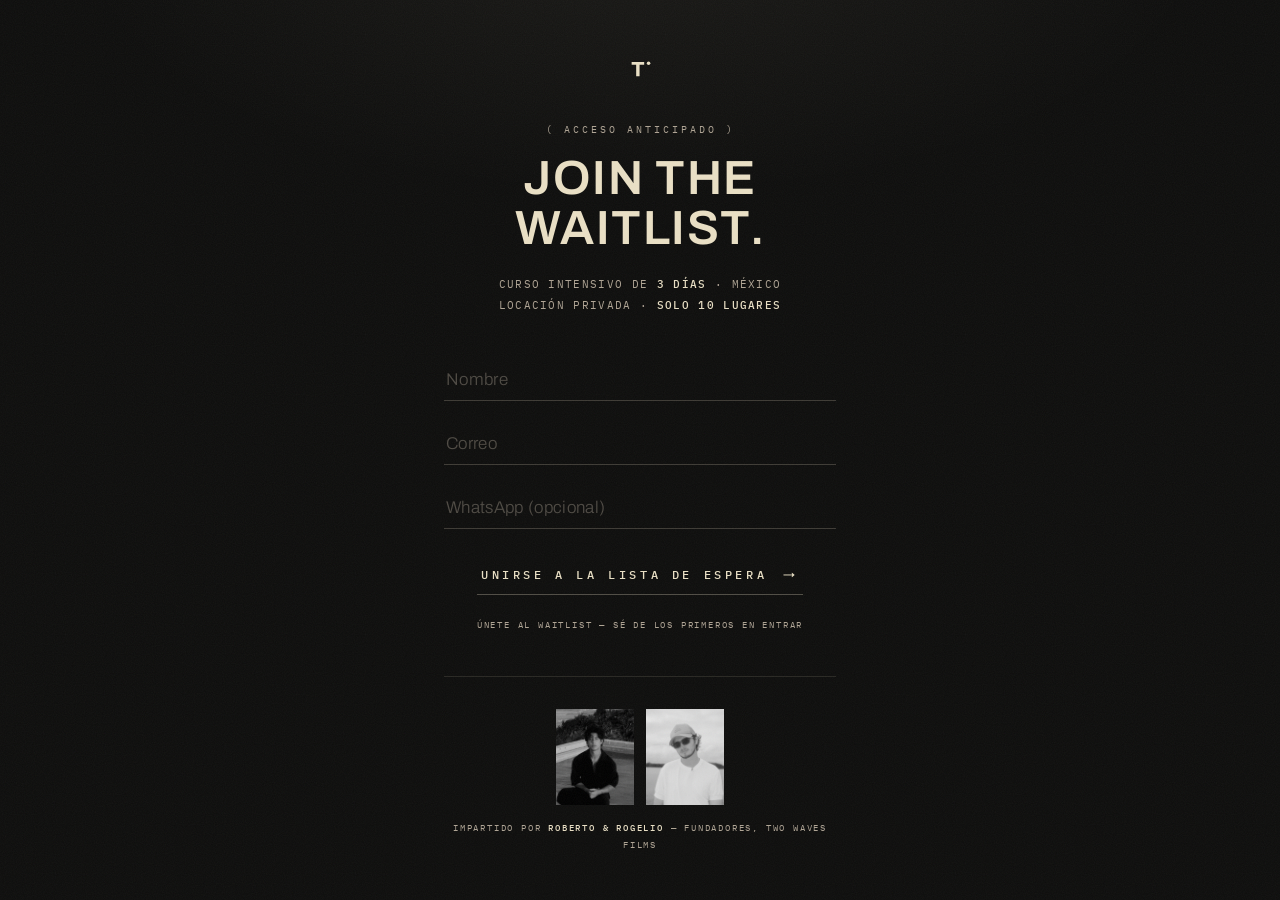
<file: waitlist.html>
<!DOCTYPE html>
<html lang="es">
<head>
  <meta charset="UTF-8" />
  <meta name="viewport" content="width=device-width, initial-scale=1.0" />
  <title>JOIN THE WAITLIST — Two Waves Films</title>
  <meta name="description" content="Curso intensivo de 3 días para filmmakers. Locación privada. Solo 10 lugares. Únete a la lista de espera." />
  <meta property="og:title" content="Join the waitlist — Two Waves Films" />
  <meta property="og:description" content="3 días · Locación privada · Solo 10 lugares. Déjanos tus datos y entra antes que nadie." />
  <link rel="preconnect" href="https://fonts.googleapis.com" />
  <link rel="preconnect" href="https://fonts.gstatic.com" crossorigin />
  <link href="https://fonts.googleapis.com/css2?family=Archivo:wght@300;400;500;600;700&family=IBM+Plex+Mono:wght@300;400;500&display=swap" rel="stylesheet" />
  <link rel="stylesheet" href="css/estilo.css" />
  <link rel="icon" type="image/svg+xml" href='data:image/svg+xml,<svg xmlns="http://www.w3.org/2000/svg" viewBox="0 0 100 100"><rect width="100" height="100" fill="%230e0e0d"/><path d="M31 34h28.5v6.2H49v26.5h-7.7V40.2H31z" fill="%23eae0c5"/><circle cx="69.5" cy="37" r="4" fill="%23eae0c5"/></svg>' />

  <style>
    body.wl {
      min-height: 100svh; display: flex; align-items: center; justify-content: center;
      padding: 44px 24px;
    }
    body.wl::before {
      content: ""; position: fixed; inset: 0; z-index: -1;
      background:
        radial-gradient(ellipse 75% 50% at 50% -8%, rgba(234, 224, 197, 0.06), transparent 60%),
        var(--fondo);
    }
    .wl {
      width: 100%; max-width: 440px; margin: 0 auto;
      display: flex; flex-direction: column; align-items: center; text-align: center;
    }
    .wl-iso { width: 44px; height: 44px; color: var(--hueso); margin-bottom: 32px; }
    .wl-kicker {
      font-family: var(--mono); font-size: 10px; letter-spacing: 0.3em;
      color: var(--greige); margin-bottom: 18px;
    }
    .wl-title {
      font-family: var(--sans); font-size: clamp(32px, 8vw, 48px);
      font-weight: 600; letter-spacing: 0.03em; line-height: 1.04; margin-bottom: 20px;
    }
    .wl-datos {
      font-family: var(--mono); font-size: 11px; letter-spacing: 0.12em;
      line-height: 1.95; color: var(--greige); margin-bottom: 42px;
    }
    .wl-datos b { color: var(--hueso); font-weight: 500; }

    /* ── formulario (protagonista) ── */
    .wl-form { width: 100%; display: flex; flex-direction: column; gap: 22px; text-align: left; }
    .wl-form input {
      width: 100%; background: transparent; border: none;
      border-bottom: 1px solid rgba(234, 224, 197, 0.22);
      padding: 11px 2px; font-family: var(--sans); font-size: 17px; font-weight: 300;
      letter-spacing: 0.02em; color: var(--hueso); border-radius: 0;
      transition: border-color 0.4s ease;
    }
    .wl-form input::placeholder { color: rgba(176, 165, 149, 0.4); }
    .wl-form input:focus { outline: none; border-bottom-color: var(--hueso); }
    .wl-form input.invalido { border-bottom-color: var(--rojo); }
    .wl-form .btn-linea { margin-top: 16px; align-self: center; }
    .wl-nota {
      margin-top: 2px; text-align: center; font-family: var(--mono); font-size: 9px;
      letter-spacing: 0.2em; color: var(--greige); min-height: 1em;
    }

    /* ── fotos de los fundadores (secundario, abajo) ── */
    .wl-founders {
      margin-top: 46px; padding-top: 32px; width: 100%;
      border-top: 1px solid rgba(234, 224, 197, 0.12);
      display: flex; flex-direction: column; align-items: center; gap: 14px;
    }
    .wl-founders-fotos { display: flex; gap: 12px; }
    .wl-founders-foto { width: 78px; height: 96px; overflow: hidden; background: #000; }
    .wl-founders-foto img {
      width: 100%; height: 100%; object-fit: cover; filter: grayscale(1) contrast(1.06);
    }
    .wl-founders-foto img.pushin { transform: scale(2.05); transform-origin: 50% 30%; }
    .wl-founders-cap {
      font-family: var(--mono); font-size: 9px; letter-spacing: 0.2em;
      line-height: 1.9; color: var(--greige);
    }
    .wl-founders-cap b { color: var(--hueso); font-weight: 500; }
  </style>
</head>
<body class="wl">

  <div class="grain" aria-hidden="true"></div>

  <main class="wl">
    <svg class="wl-iso" viewBox="0 0 100 100" fill="none" aria-label="Two Waves">
      <path d="M31 34h28.5v6.2H49v26.5h-7.7V40.2H31z" fill="currentColor"/>
      <circle cx="69.5" cy="37" r="4" fill="currentColor"/>
    </svg>

    <p class="wl-kicker">( ACCESO ANTICIPADO )</p>
    <h1 class="wl-title">JOIN THE<br />WAITLIST.</h1>
    <p class="wl-datos">
      CURSO INTENSIVO DE <b>3 DÍAS</b> · MÉXICO<br />
      LOCACIÓN PRIVADA · <b>SOLO 10 LUGARES</b>
    </p>

    <form id="form-lista" class="wl-form" novalidate>
      <input type="text" id="nombre" name="nombre" placeholder="Nombre" autocomplete="name" required />
      <input type="email" id="correo" name="correo" placeholder="Correo" autocomplete="email" required />
      <input type="tel" id="whatsapp" name="whatsapp" placeholder="WhatsApp (opcional)" autocomplete="tel" />
      <input type="hidden" name="origen" value="waitlist" />

      <button type="submit" class="btn-linea grande">UNIRSE A LA LISTA DE ESPERA <span class="flecha">→</span></button>
      <p class="wl-nota" id="form-estado">ÚNETE AL WAITLIST — SÉ DE LOS PRIMEROS EN ENTRAR</p>
    </form>

    <!-- Fundadores: pequeño, secundario -->
    <div class="wl-founders">
      <div class="wl-founders-fotos">
        <div class="wl-founders-foto"><img src="img/roberto.jpg" alt="Roberto Arechederra" class="pushin" /></div>
        <div class="wl-founders-foto"><img src="img/rogelio.jpg" alt="Rogelio Pérez" /></div>
      </div>
      <p class="wl-founders-cap">IMPARTIDO POR <b>ROBERTO & ROGELIO</b> — FUNDADORES, TWO WAVES FILMS</p>
    </div>
  </main>

  <!-- ── Pop-up de gracias ── -->
  <div class="modal-gracias" id="modal-gracias" hidden>
    <div class="modal-inner">
      <div class="modal-glyphs">
        <svg class="glyph" viewBox="0 0 100 100" fill="none">
          <path d="M31 34h28.5v6.2H49v26.5h-7.7V40.2H31z" fill="currentColor"/>
          <circle cx="69.5" cy="37" r="4" fill="currentColor"/>
        </svg>
        <svg class="glyph" viewBox="0 0 100 100" fill="none">
          <circle cx="50" cy="36" r="22" stroke="currentColor" stroke-width="1.5"/>
          <circle cx="50" cy="64" r="22" stroke="currentColor" stroke-width="1.5"/>
        </svg>
        <svg class="glyph" viewBox="0 0 100 100" fill="currentColor">
          <path d="M50 8 C51.5 34 52 42 66 50 C52 58 51.5 66 50 92 C48.5 66 48 58 34 50 C48 42 48.5 34 50 8 Z"/>
        </svg>
        <svg class="glyph" viewBox="0 0 100 100" fill="none">
          <path d="M40 32 a24 24 0 0 0 0 36" stroke="currentColor" stroke-width="2.5" stroke-linecap="round"/>
          <path d="M60 32 a24 24 0 0 1 0 36" stroke="currentColor" stroke-width="2.5" stroke-linecap="round"/>
          <circle cx="50" cy="24" r="3" fill="currentColor"/>
        </svg>
      </div>
      <h2 class="titulo">YA ESTÁS<br />EN LA LISTA.</h2>
      <p class="aplicar-intro">
        Gracias. Te avisaremos directo en cuanto abramos el cupo
        —tendrás acceso prioritario antes que nadie.
      </p>
      <a class="volver-final" href="https://www.instagram.com/twowaves.mx/" target="_blank" rel="noopener">SÍGUENOS EN INSTAGRAM →</a>
    </div>
  </div>

  <script src="js/lista.js"></script>
</body>
</html>
</file>
<file: css/estilo.css>
/* ═══════════════════════════════════════════════
   MASTERMIND — TWO WAVES FILMS
   Sistema de diseño: modo oscuro, mono + grotesk
   ═══════════════════════════════════════════════ */

:root {
  --fondo: #0e0e0d;
  --hueso: #eae0c5;
  --greige: #b0a595;
  --lino: #e5e0d5;
  --rojo: #c0392b;
  --mono: "IBM Plex Mono", monospace;
  --sans: "Archivo", sans-serif;
}

* { margin: 0; padding: 0; box-sizing: border-box; }

html { scroll-behavior: smooth; }

body {
  background: var(--fondo);
  color: var(--hueso);
  font-family: var(--sans);
  -webkit-font-smoothing: antialiased;
  overflow-x: hidden;
}

body.cargando { overflow: hidden; }

::selection { background: var(--greige); color: var(--fondo); }

/* ══════════ PANTALLA DE CARGA ══════════ */

#loader {
  position: fixed;
  inset: 0;
  z-index: 100;
  background: #000;
  display: flex;
  align-items: center;
  justify-content: center;
  transition: opacity 0.9s cubic-bezier(0.22, 1, 0.36, 1), visibility 0.9s;
}

#loader.fuera { opacity: 0; visibility: hidden; }

/* ── fase 1: intro de texto ── */

.loader-intro {
  position: absolute;
  inset: 0;
  display: flex;
  flex-direction: column;
  align-items: flex-start;
  justify-content: center;
  gap: 18px;
  padding: 24px 8vw;
  text-align: left;
  transition: opacity 0.6s ease, filter 0.6s ease;
}

.loader-intro.fuera {
  opacity: 0;
  filter: blur(6px);
  pointer-events: none;
}

/* las líneas se apilan: entra una, luego la de abajo, y todas se quedan.
   tipografía calcada del bloque de 982x: 28px / 700 / -0.05em / 110% */
.intro-lineas {
  display: flex;
  flex-direction: column;
  gap: 6px;
  width: 100%;
  font-size: clamp(21px, 3.2vw, 28px);
}

.intro-linea {
  display: flex;
  justify-content: flex-start;
  flex-wrap: wrap;
  column-gap: 0.26em;
  font-family: var(--sans);
  font-size: inherit;
  font-weight: 700;
  letter-spacing: -0.05em;
  line-height: 1.1;
  color: var(--hueso);
}

/* cada palabra sube y se enfoca, en cascada (estilo 982x) */
.intro-linea .palabra {
  display: inline-block;
  opacity: 0;
  transform: translateY(0.7em);
  filter: blur(8px);
}

.intro-linea.activa .palabra {
  animation: palabraEntra 0.9s cubic-bezier(0.22, 1, 0.36, 1) forwards;
  animation-delay: var(--d);
}

@keyframes palabraEntra {
  to { opacity: 1; transform: translateY(0); filter: blur(0); }
}

.intro-btn {
  margin-top: 44px;
  display: inline-flex;
  align-items: center;
  gap: 16px;
  padding: 0 4px 12px;
  border: none;
  border-bottom: 1px solid rgba(234, 224, 197, 0.3);
  font-family: var(--mono);
  font-size: 11px;
  font-weight: 500;
  letter-spacing: 0.3em;
  color: var(--hueso);
  background: transparent;
  cursor: pointer;
  opacity: 0;
  transform: translateY(10px);
  filter: blur(8px);
  pointer-events: none;
  transition: border-color 0.4s ease, letter-spacing 0.4s ease;
}

.intro-btn.visible {
  pointer-events: auto;
  animation: palabraEntra 1s cubic-bezier(0.22, 1, 0.36, 1) forwards;
}

.intro-btn .flecha {
  font-family: var(--sans);
  transition: transform 0.4s cubic-bezier(0.22, 1, 0.36, 1);
}

.intro-btn:hover {
  border-bottom-color: var(--hueso);
  letter-spacing: 0.38em;
}

.intro-btn:hover .flecha { transform: translateX(6px); }

/* ── fase 2: logos ── */

.loader-glyphs {
  position: relative;
  width: 88px;
  height: 88px;
  color: var(--hueso);
  opacity: 0;
  transform: scale(0.9);
  transition: opacity 0.5s ease, transform 0.6s cubic-bezier(0.22, 1, 0.36, 1);
}

#loader.fase-logos .loader-glyphs {
  opacity: 1;
  transform: scale(1);
}

#loader.fuera .loader-glyphs {
  opacity: 0;
  transform: scale(1.06);
}

.glyph {
  position: absolute;
  inset: 0;
  width: 100%;
  height: 100%;
  opacity: 0;
  transform: scale(0.94);
  transition: opacity 0.22s ease, transform 0.3s cubic-bezier(0.22, 1, 0.36, 1);
}

.glyph.activo {
  opacity: 1;
  transform: scale(1);
}

/* ══════════ GRANO CINEMATOGRÁFICO ══════════ */

.grain {
  position: fixed;
  inset: -100%;
  z-index: 90;
  pointer-events: none;
  opacity: 0.05;
  background-image: url("data:image/svg+xml,%3Csvg xmlns='http://www.w3.org/2000/svg' width='300' height='300'%3E%3Cfilter id='n'%3E%3CfeTurbulence type='fractalNoise' baseFrequency='0.9' numOctaves='2'/%3E%3C/filter%3E%3Crect width='300' height='300' filter='url(%23n)'/%3E%3C/svg%3E");
  animation: grano 0.45s steps(4) infinite;
}

@keyframes grano {
  0% { transform: translate(0, 0); }
  25% { transform: translate(-2%, 3%); }
  50% { transform: translate(3%, -2%); }
  75% { transform: translate(-3%, -3%); }
  100% { transform: translate(2%, 2%); }
}

/* ══════════ REVEAL ══════════ */

.reveal {
  opacity: 0;
  transform: translateY(14px);
  transition: opacity 1s cubic-bezier(0.22, 1, 0.36, 1),
              transform 1s cubic-bezier(0.22, 1, 0.36, 1);
}

.reveal.visto {
  opacity: 1;
  transform: translateY(0);
}

.reveal[data-delay="1"] { transition-delay: 0.10s; }
.reveal[data-delay="2"] { transition-delay: 0.30s; }
.reveal[data-delay="3"] { transition-delay: 0.55s; }
.reveal[data-delay="4"] { transition-delay: 0.75s; }
.reveal[data-delay="5"] { transition-delay: 0.95s; }
.reveal[data-delay="6"] { transition-delay: 1.15s; }
.reveal[data-delay="7"] { transition-delay: 1.60s; }

@media (prefers-reduced-motion: reduce) {
  .reveal { opacity: 1; transform: none; transition: none; }
  .grain { animation: none; }
  .intro-linea .palabra,
  .intro-btn { animation: none; opacity: 1; transform: none; filter: none; pointer-events: auto; }
}

/* ══════════ HERO ══════════ */

.hero {
  position: relative;
  min-height: 100vh;
  min-height: 100svh;
  display: flex;
  flex-direction: column;
  align-items: center;
  justify-content: space-between;
  padding: 32px 24px;
  text-align: center;
  overflow: hidden;
}

/* fondo abstracto B&N: versión "enhanced" de la referencia */
.hero-bg {
  position: absolute;
  inset: 0;
  z-index: -1;
  background:
    /* rayado vertical sutil, como luz corrida en la foto */
    repeating-linear-gradient(90deg, rgba(255, 255, 255, 0.012) 0 1px, transparent 1px 3px),
    /* resplandor blanco principal, abajo a la derecha */
    radial-gradient(ellipse 72% 62% at 70% 114%, rgba(250, 248, 244, 0.78), rgba(248, 246, 241, 0.22) 48%, transparent 70%),
    /* masa gris difusa, abajo a la izquierda */
    radial-gradient(ellipse 50% 42% at 16% 102%, rgba(220, 216, 206, 0.16), transparent 65%),
    /* neblina gris a media altura, lado izquierdo */
    radial-gradient(ellipse 45% 30% at 25% 66%, rgba(200, 196, 188, 0.055), transparent 70%),
    linear-gradient(180deg, #030303 0%, #070707 40%, #0c0b0a 100%);
  filter: contrast(1.08);
}

/* vetas diagonales tenues en el tercio superior */
.hero-bg::before {
  content: "";
  position: absolute;
  inset: 0;
  background:
    linear-gradient(118deg, transparent 40%, rgba(234, 224, 197, 0.05) 46%, transparent 51%),
    linear-gradient(112deg, transparent 26%, rgba(234, 224, 197, 0.035) 30%, transparent 35%),
    linear-gradient(125deg, transparent 55%, rgba(234, 224, 197, 0.025) 58%, transparent 62%);
  -webkit-mask-image: linear-gradient(180deg, #000 0%, #000 30%, transparent 55%);
  mask-image: linear-gradient(180deg, #000 0%, #000 30%, transparent 55%);
}

.hero-bg::after {
  content: "";
  position: absolute;
  inset: 0;
  background: radial-gradient(ellipse 130% 95% at 50% 38%, transparent 45%, rgba(0, 0, 0, 0.5) 100%);
}

.hero-top {
  display: flex;
  flex-direction: column;
  align-items: center;
  gap: 10px;
}

.isotipo {
  width: 34px;
  height: 34px;
  color: var(--hueso);
}

.hero-top .isotipo {
  width: 52px;
  height: 52px;
}

.hero-center {
  display: flex;
  flex-direction: column;
  align-items: center;
}

/* bloque central: tipografía y proporciones de la referencia */
.hero-kicker {
  font-family: var(--sans);
  font-size: clamp(11px, 1.7vw, 13px);
  font-weight: 700;
  letter-spacing: 0.06em;
  line-height: 1.55;
  color: var(--hueso);
}

.hero-est {
  display: flex;
  justify-content: space-between;
  width: min(255px, 58vw);
  margin-top: 30px;
  font-family: var(--sans);
  font-size: clamp(23px, 3.6vw, 28px);
  font-weight: 700;
  letter-spacing: 0.02em;
  line-height: 1;
}

.hero-cupo {
  margin-top: 26px;
  font-family: var(--sans);
  font-size: clamp(11px, 1.7vw, 13px);
  font-weight: 700;
  letter-spacing: 0.08em;
  color: var(--hueso);
}

/* ══════════ BOTÓN LÍNEA ══════════ */

.btn-linea {
  margin-top: 48px;
  display: inline-flex;
  align-items: center;
  gap: 16px;
  padding: 0 4px 12px;
  border: none;
  border-bottom: 1px solid rgba(234, 224, 197, 0.3);
  font-family: var(--mono);
  font-size: 11px;
  font-weight: 500;
  letter-spacing: 0.3em;
  text-decoration: none;
  color: var(--hueso);
  background: transparent;
  cursor: pointer;
  transition: border-color 0.4s ease, letter-spacing 0.4s ease;
}

.btn-linea .flecha {
  font-family: var(--sans);
  transition: transform 0.4s cubic-bezier(0.22, 1, 0.36, 1);
}

.btn-linea:hover {
  border-bottom-color: var(--hueso);
  letter-spacing: 0.38em;
}

.btn-linea:hover .flecha { transform: translateX(6px); }

.btn-linea.grande { font-size: 12px; }

.hero-bottom {
  display: flex;
  flex-direction: column;
  align-items: center;
  gap: 12px;
  font-family: var(--mono);
  font-size: 9px;
  letter-spacing: 0.4em;
  color: var(--greige);
}

.scroll-dot {
  width: 4px;
  height: 4px;
  border-radius: 50%;
  background: var(--greige);
  animation: bajar 2.2s ease-in-out infinite;
}

@keyframes bajar {
  0%, 100% { transform: translateY(0); opacity: 1; }
  50% { transform: translateY(10px); opacity: 0.3; }
}

/* ══════════ SECCIONES ══════════ */

.seccion {
  max-width: 640px;
  margin: 0 auto;
  padding: 140px 24px;
}

.etiqueta {
  font-family: var(--mono);
  font-size: 10px;
  letter-spacing: 0.3em;
  color: var(--greige);
  margin-bottom: 36px;
}

.titulo {
  font-family: var(--sans);
  font-size: clamp(32px, 7vw, 52px);
  font-weight: 600;
  letter-spacing: 0.04em;
  line-height: 1.15;
  margin-bottom: 32px;
}

.parrafo {
  font-family: var(--sans);
  font-size: 15px;
  font-weight: 300;
  line-height: 1.9;
  letter-spacing: 0.02em;
  color: var(--greige);
  max-width: 460px;
}

.parrafo.centrado { margin: 0 auto 12px; }

.parrafo + .parrafo { margin-top: 22px; }

.lista-mono {
  list-style: none;
  margin-top: 56px;
  border-top: 1px solid rgba(234, 224, 197, 0.14);
}

.lista-mono li {
  display: flex;
  align-items: baseline;
  gap: 24px;
  padding: 20px 4px;
  border-bottom: 1px solid rgba(234, 224, 197, 0.14);
  font-family: var(--mono);
  font-size: 12px;
  letter-spacing: 0.22em;
}

.lista-mono li span {
  font-size: 10px;
  color: var(--greige);
}

.nota {
  margin-top: 48px;
  font-family: var(--mono);
  font-size: 9px;
  letter-spacing: 0.26em;
  line-height: 2;
  color: var(--greige);
}

/* ══════════ SECCIÓN LINO (HOSTS) ══════════ */

.seccion-lino {
  max-width: none;
  background: var(--lino);
  color: var(--fondo);
}

.seccion-lino > * {
  max-width: 640px;
  margin-left: auto;
  margin-right: auto;
}

.seccion-lino .etiqueta { color: rgba(14, 14, 13, 0.5); margin-bottom: 36px; }
.seccion-lino .parrafo { color: rgba(14, 14, 13, 0.65); }

.hosts {
  display: grid;
  grid-template-columns: repeat(3, 1fr);
  gap: 28px;
  margin-bottom: 56px;
}

.host-foto {
  aspect-ratio: 3 / 4;
  overflow: hidden;
  margin-bottom: 20px;
  background: var(--fondo);
}

.host-foto img {
  display: block;
  width: 100%;
  height: 100%;
  object-fit: cover;
  filter: grayscale(1) contrast(1.06);
}

/* push-in a la cara en la foto que venía a color */
.host-foto img.pushin {
  transform: scale(2.05);
  transform-origin: 50% 30%;
}

.host-foto-misterio {
  display: flex;
  align-items: center;
  justify-content: center;
  color: var(--hueso);
}

.host-foto-misterio svg {
  width: 38px;
  height: 38px;
  opacity: 0.85;
}

.host h3 {
  font-family: var(--sans);
  font-size: clamp(13px, 1.9vw, 16px);
  font-weight: 600;
  letter-spacing: 0.05em;
  margin-bottom: 12px;
}

.host-rol {
  font-family: var(--mono);
  font-size: 10px;
  letter-spacing: 0.24em;
  color: rgba(14, 14, 13, 0.55);
  margin-bottom: 6px;
}

.host-ig {
  font-family: var(--mono);
  font-size: 10px;
  letter-spacing: 0.24em;
  color: var(--fondo);
}

/* en celular las tres fotos se quedan lado a lado, como en desktop */
@media (max-width: 560px) {
  .hosts { gap: 14px; }
  .host h3 { font-size: 12px; letter-spacing: 0.04em; }
  .host-rol, .host-ig { font-size: 8px; letter-spacing: 0.16em; }
  .host-foto { margin-bottom: 14px; }
  .host-foto-misterio svg { width: 26px; height: 26px; }
}

/* ══════════ SECCIÓN FINAL ══════════ */

.seccion-final {
  text-align: center;
  padding-top: 170px;
  padding-bottom: 170px;
}

.seccion-final .titulo { margin-bottom: 24px; }

.destello {
  width: 54px;
  height: 54px;
  color: var(--hueso);
  margin-bottom: 40px;
}

/* ══════════ PÁGINA APLICAR ══════════ */

.aplicar {
  max-width: 520px;
  margin: 0 auto;
  padding: 56px 24px 100px;
  display: flex;
  flex-direction: column;
  align-items: center;
  text-align: center;
}

.volver {
  align-self: flex-start;
  margin-bottom: 56px;
  font-family: var(--mono);
  font-size: 10px;
  letter-spacing: 0.26em;
  color: var(--greige);
  text-decoration: none;
  transition: color 0.3s ease;
}

.volver:hover { color: var(--hueso); }

.aplicar .isotipo { margin-bottom: 40px; }

.etiqueta.centrada { text-align: center; }

.titulo.centrado { text-align: center; }

.aplicar-intro {
  font-family: var(--sans);
  font-size: 14px;
  font-weight: 300;
  line-height: 1.9;
  letter-spacing: 0.02em;
  color: var(--greige);
  max-width: 380px;
  margin-bottom: 64px;
}

/* ── FLUJO TIPO TYPEFORM ── */

.flujo {
  width: 100%;
  position: relative;
  text-align: left;
}

.flujo-barra {
  width: 100%;
  height: 1px;
  background: rgba(234, 224, 197, 0.12);
  margin-bottom: 64px;
  overflow: hidden;
}

.flujo-fill {
  display: block;
  height: 100%;
  width: 14.28%;
  background: var(--hueso);
  transition: width 0.6s cubic-bezier(0.22, 1, 0.36, 1);
}

.paso {
  display: none;
  flex-direction: column;
  gap: 18px;
}

.paso.activa {
  display: flex;
  animation: pasoEntra 0.55s cubic-bezier(0.22, 1, 0.36, 1) both;
}

@keyframes pasoEntra {
  from { opacity: 0; transform: translateY(16px); }
  to { opacity: 1; transform: translateY(0); }
}

.paso-num {
  font-family: var(--mono);
  font-size: 10px;
  letter-spacing: 0.3em;
  color: var(--greige);
}

.paso-num .paso-i { color: var(--hueso); }

.paso-preg {
  font-family: var(--sans);
  font-size: clamp(20px, 4.4vw, 29px);
  font-weight: 500;
  line-height: 1.3;
  letter-spacing: 0.01em;
  color: var(--hueso);
}

.opcional {
  font-family: var(--mono);
  font-size: 11px;
  font-weight: 400;
  letter-spacing: 0.18em;
  color: var(--greige);
  white-space: nowrap;
}

.paso input,
.paso textarea,
.paso .lada {
  background: transparent;
  border: none;
  border-bottom: 1px solid rgba(234, 224, 197, 0.22);
  padding: 12px 2px;
  font-family: var(--sans);
  font-size: 17px;
  font-weight: 300;
  letter-spacing: 0.02em;
  color: var(--hueso);
  border-radius: 0;
  resize: none;
  width: 100%;
  transition: border-color 0.4s ease;
}

.paso input::placeholder,
.paso textarea::placeholder {
  color: rgba(176, 165, 149, 0.45);
}

.paso input:focus,
.paso textarea:focus,
.paso .lada:focus {
  outline: none;
  border-bottom-color: var(--hueso);
}

.paso .invalido { border-bottom-color: var(--rojo); }

/* teléfono: lada + número */
.campo-tel {
  display: flex;
  gap: 14px;
  align-items: flex-end;
}

.paso .lada {
  width: auto;
  min-width: 104px;
  flex: 0 0 auto;
  font-family: var(--mono);
  font-size: 15px;
  letter-spacing: 0.04em;
  -webkit-appearance: none;
  appearance: none;
  cursor: pointer;
  background-image: url("data:image/svg+xml,%3Csvg xmlns='http://www.w3.org/2000/svg' width='10' height='6' viewBox='0 0 10 6'%3E%3Cpath d='M1 1l4 4 4-4' stroke='%23b0a595' stroke-width='1.4' fill='none' stroke-linecap='round'/%3E%3C/svg%3E");
  background-repeat: no-repeat;
  background-position: right 2px center;
  padding-right: 22px;
}

.paso .lada option {
  background: var(--fondo);
  color: var(--hueso);
}

.paso .campo-tel input { flex: 1 1 auto; }

.paso-ayuda {
  font-family: var(--mono);
  font-size: 10px;
  letter-spacing: 0.14em;
  line-height: 1.7;
  color: var(--greige);
  margin-top: -6px;
}

.paso-nav {
  display: flex;
  align-items: center;
  justify-content: space-between;
  gap: 20px;
  margin-top: 26px;
}

.paso-nav .btn-linea { margin-top: 0; }

.btn-atras {
  border: none;
  background: transparent;
  font-family: var(--mono);
  font-size: 10px;
  letter-spacing: 0.26em;
  color: var(--greige);
  cursor: pointer;
  padding: 4px 0;
  transition: color 0.3s ease;
}

.btn-atras:hover { color: var(--hueso); }
.btn-atras[hidden] { display: none; }

.paso-nav .btn-linea[data-siguiente],
.paso-nav button[type="submit"] { margin-left: auto; }

.btn-linea:disabled { opacity: 0.4; pointer-events: none; }

.flujo .nota {
  margin-top: 24px;
  text-align: center;
  min-height: 1em;
}

/* ── POP-UP DE GRACIAS ── */

.modal-gracias {
  position: fixed;
  inset: 0;
  z-index: 200;
  display: flex;
  align-items: center;
  justify-content: center;
  padding: 32px;
  background: rgba(6, 6, 5, 0.92);
  -webkit-backdrop-filter: blur(6px);
  backdrop-filter: blur(6px);
  opacity: 0;
  transition: opacity 0.6s cubic-bezier(0.22, 1, 0.36, 1);
}

.modal-gracias.abierto { opacity: 1; }
.modal-gracias[hidden] { display: none; }

.modal-inner {
  display: flex;
  flex-direction: column;
  align-items: center;
  text-align: center;
  max-width: 420px;
}

.modal-glyphs {
  position: relative;
  width: 76px;
  height: 76px;
  color: var(--hueso);
  margin-bottom: 40px;
}

.modal-inner .titulo {
  font-size: clamp(26px, 6vw, 40px);
  margin-bottom: 20px;
}

.modal-inner .aplicar-intro { margin-bottom: 36px; }

.volver-final {
  font-family: var(--mono);
  font-size: 10px;
  letter-spacing: 0.26em;
  color: var(--greige);
  text-decoration: none;
  border-bottom: 1px solid transparent;
  padding-bottom: 4px;
  transition: color 0.3s ease, border-color 0.3s ease;
}

.volver-final:hover { color: var(--hueso); border-bottom-color: rgba(234, 224, 197, 0.4); }

@media (max-width: 420px) {
  .paso .lada { min-width: 92px; }
}

.pagina-aplicar .footer { border-top: none; }

/* ══════════ FOOTER ══════════ */

.footer {
  display: flex;
  flex-direction: column;
  align-items: center;
  gap: 28px;
  padding: 80px 24px 48px;
  border-top: 1px solid rgba(234, 224, 197, 0.12);
  text-align: center;
}

.footer .isotipo { width: 28px; height: 28px; }

.footer-links {
  display: flex;
  flex-wrap: wrap;
  justify-content: center;
  gap: 28px;
}

.footer-links a {
  font-family: var(--mono);
  font-size: 10px;
  letter-spacing: 0.22em;
  color: var(--greige);
  text-decoration: none;
  transition: color 0.3s ease;
}

.footer-links a:hover { color: var(--hueso); }

.footer-firma {
  font-family: var(--mono);
  font-size: 9px;
  letter-spacing: 0.3em;
  color: rgba(176, 165, 149, 0.5);
}
</file>
